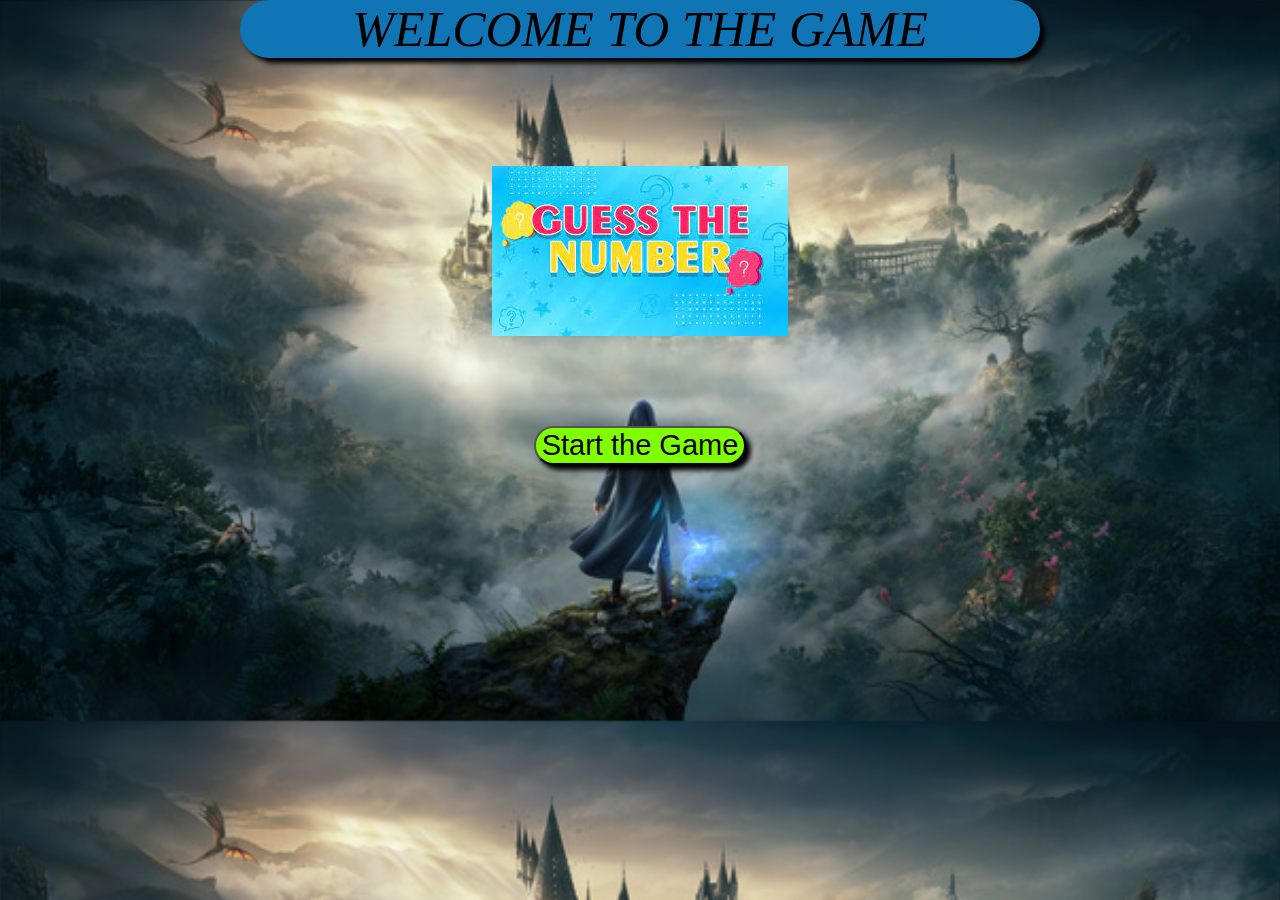
<file: index.html>
<!DOCTYPE html>
<html lang="en">
<head style="background-color: blue;">
    <meta charset="UTF-8">
    <meta name="viewport" content="width=device-width, initial-scale=1.0">
    <title>Game</title>
    <script src="/app.js"></script>
    <link rel="stylesheet" href="./style.css">
</head>
<body>  
         <div class="container">
   <div class="container1">
    WELCOME TO THE GAME 
   </div>
   <br>
   <br>
   <br><br><br><br>
   <img src="./images/guess image.jpeg">
   <br>
<br><br><br><br>
    <button onclick="game()">Start the Game</button>
   </div>
  

</body>
</html>
</file>
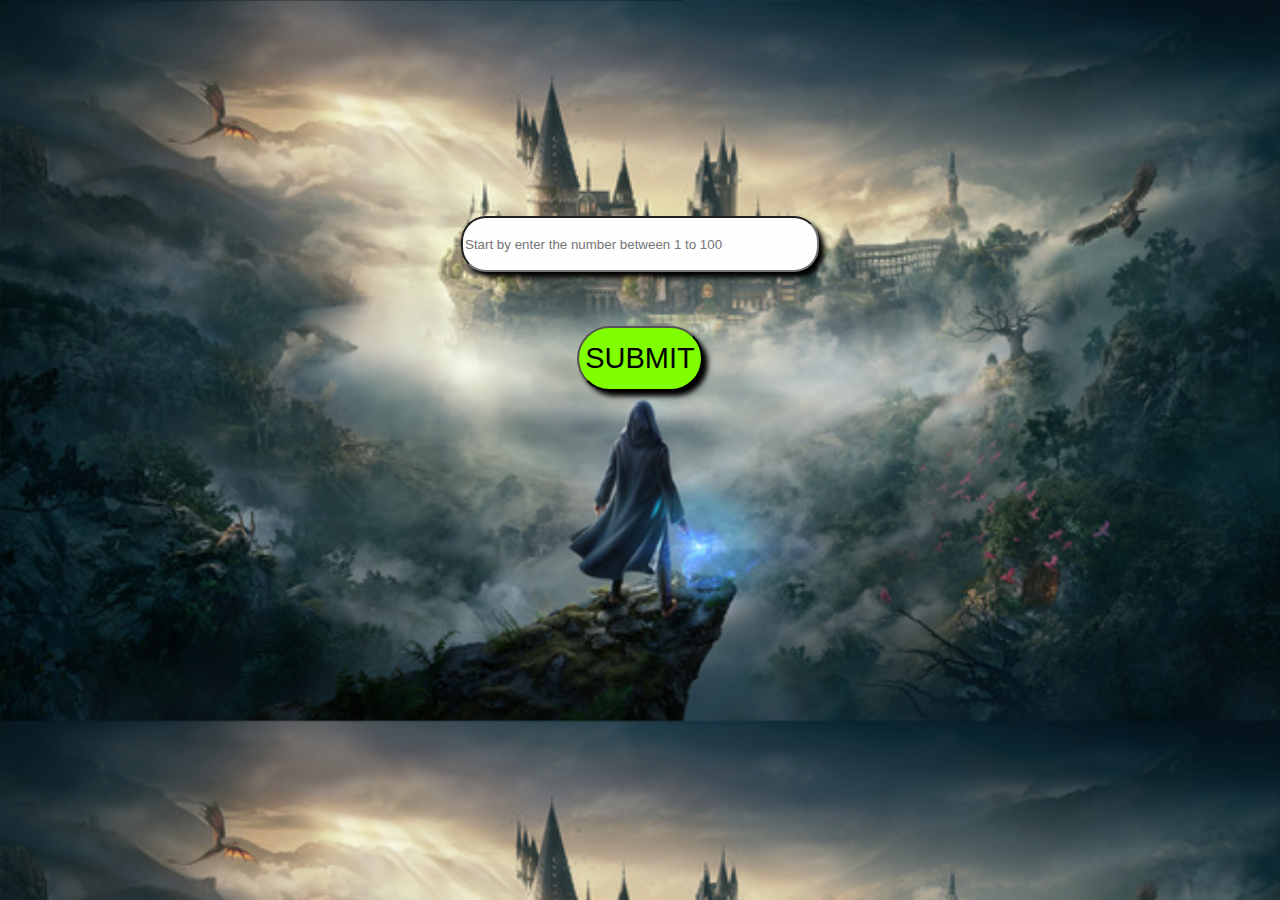
<file: game.html>
<!DOCTYPE html>
<html lang="en">
<head>
    <meta charset="UTF-8">
    <meta name="viewport" content="width=device-width, initial-scale=1.0">
    <title>Document</title>
    <link rel="stylesheet" href="./style.css">
    <script src="game.js"></script>
</head>
<body> 
    <div class = "container">
<div><br><br><br><br><br><br><br><br><br><br><br><br>
        <input type="text" id = "display" placeholder="Start by enter the number between 1 to 100"></div><br><br><br>
          <div>  <button onclick="game()">SUBMIT</button>
    </div>
<center><br><br><br><br>
    <div id = "message" style="display: none;"></div>
  
    </div></center>
</body>
</html>
</file>
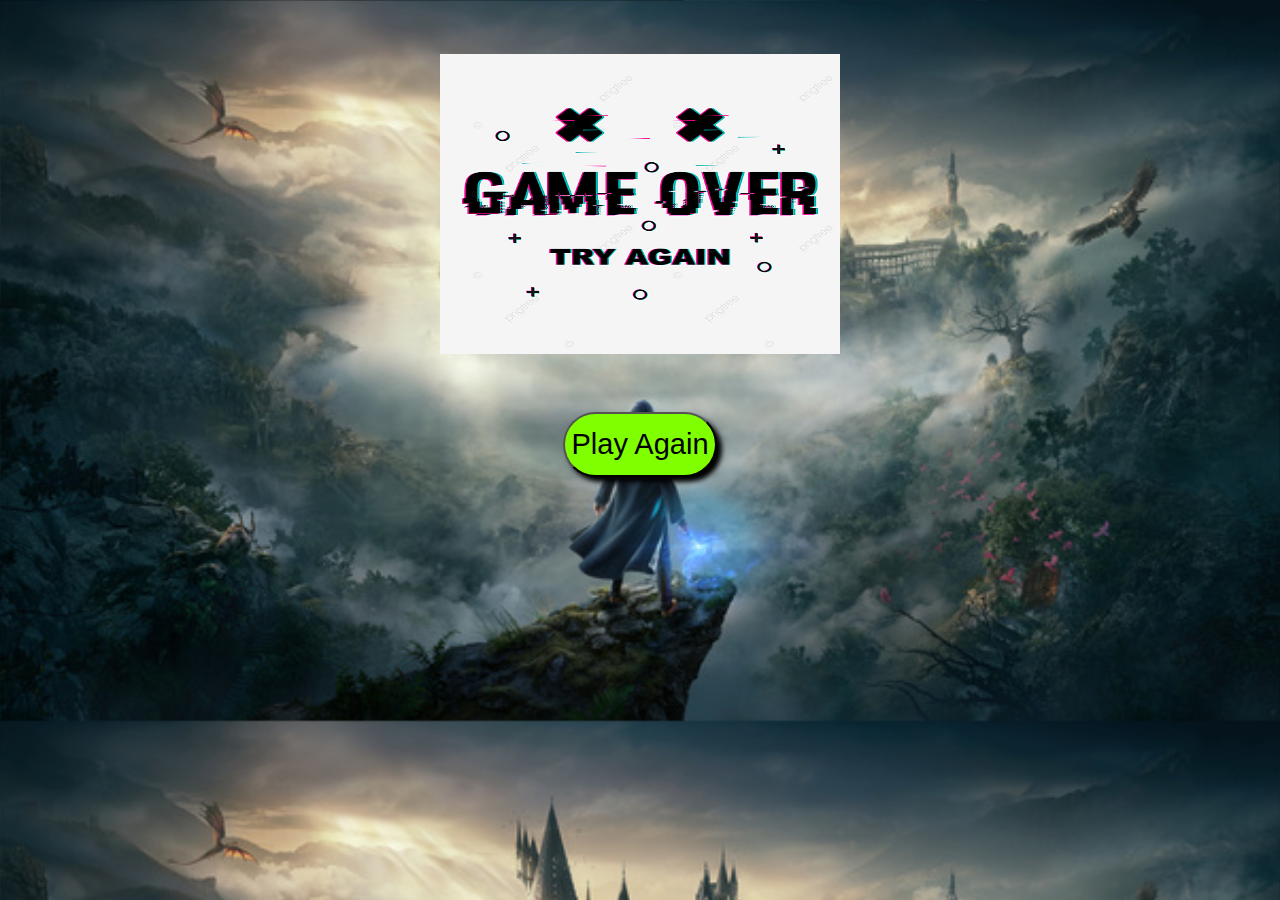
<file: lose.html>
<!DOCTYPE html>
<html lang="en">
<head>
    <meta charset="UTF-8">
    <meta name="viewport" content="width=device-width, initial-scale=1.0">
    <title>Document</title>
    <link rel="stylesheet" href="./style.css">
</head>
<body><br><br><br>
    <center> <img src="./images/lose.jpg" alt="" class = "gameover"><br> <br><br><br> 
    <button OnClick = "location.href='game.html'">Play Again</button></center>
    
</body>
</html>
</file>
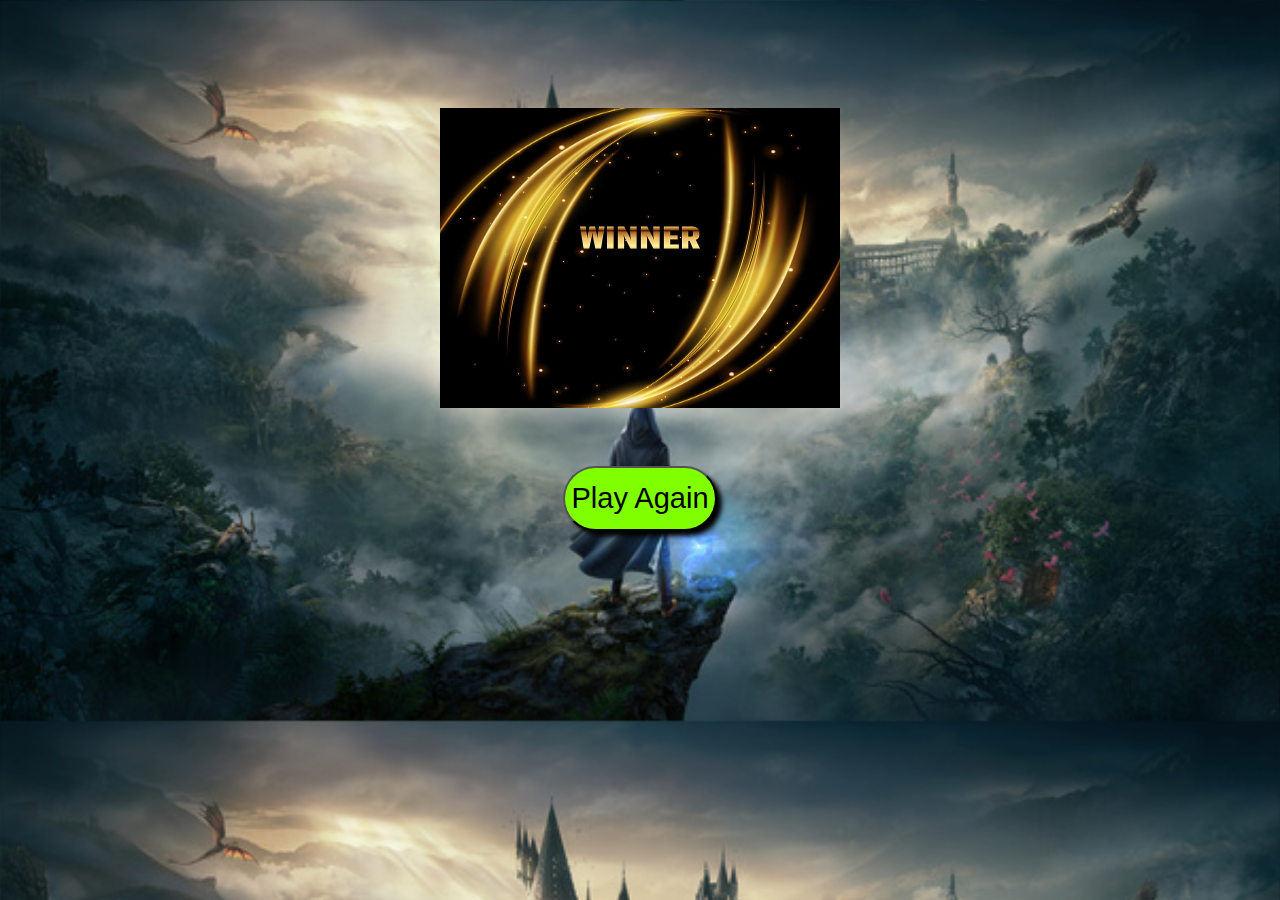
<file: win.html>
<!DOCTYPE html>
<html lang="en">
<head>
    <meta charset="UTF-8">
    <meta name="viewport" content="width=device-width, initial-scale=1.0">
    <title>Document</title>
    <link rel="stylesheet" href="./style.css">
</head>
<body><br><br><br><br><br><br>
        <center> <img src="./images/win.jpg" alt="" class = "gameover"><br> <br><br><br> 
    <button OnClick = "location.href='game.html'">Play Again</button></center>
    
</body>
</html>
</file>
<file: style.css>
body{
    background-color: bisque;
    background-image: url(./images/game.jpg);
    background-size: cover;
    display: block;
    margin: auto;
    image-resolution: 20px;

}
.container{
    display: flex;
    flex-direction: column;
    justify-content: space-evenly;
    align-items: center;
    height: 200px;
}
.container1{
    background-color: rgb(15, 117, 180);
    height: 90px;
    width: 800px;
    display: flex;
    justify-content: center;
    align-items: center;
    font-size: 50px;
    font-style: italic;
    font-family: 'Times New Roman', Times, serif;
    border-radius: 30px;
    box-shadow: 5px 5px 5px ;
    
}
button{
    height: 65px;
    width: 200;
    font-size: 29px;
    font-family: Arial, Helvetica, sans-serif;
    border-radius: 40px;
    box-shadow: 5px 5px 5px;
    cursor: pointer;
    background-color: chartreuse;

}
#display{
    height: 50px;
    size: 45px;
    width: 350px;
    background-color: rgb(254, 254, 254);
    border-radius: 25px;
    box-shadow: 5px 5px 5px;
}
#message{
  height: 50px;
    size: 450px;
    width: 700px;
    font-size: 25px;
    background-color: rgb(254, 254, 254);
    border-radius: 25px;
    box-shadow: 5px 5px 5px;
}

.gameover{
    height: 300px;
    width: 400px;
}
</file>
